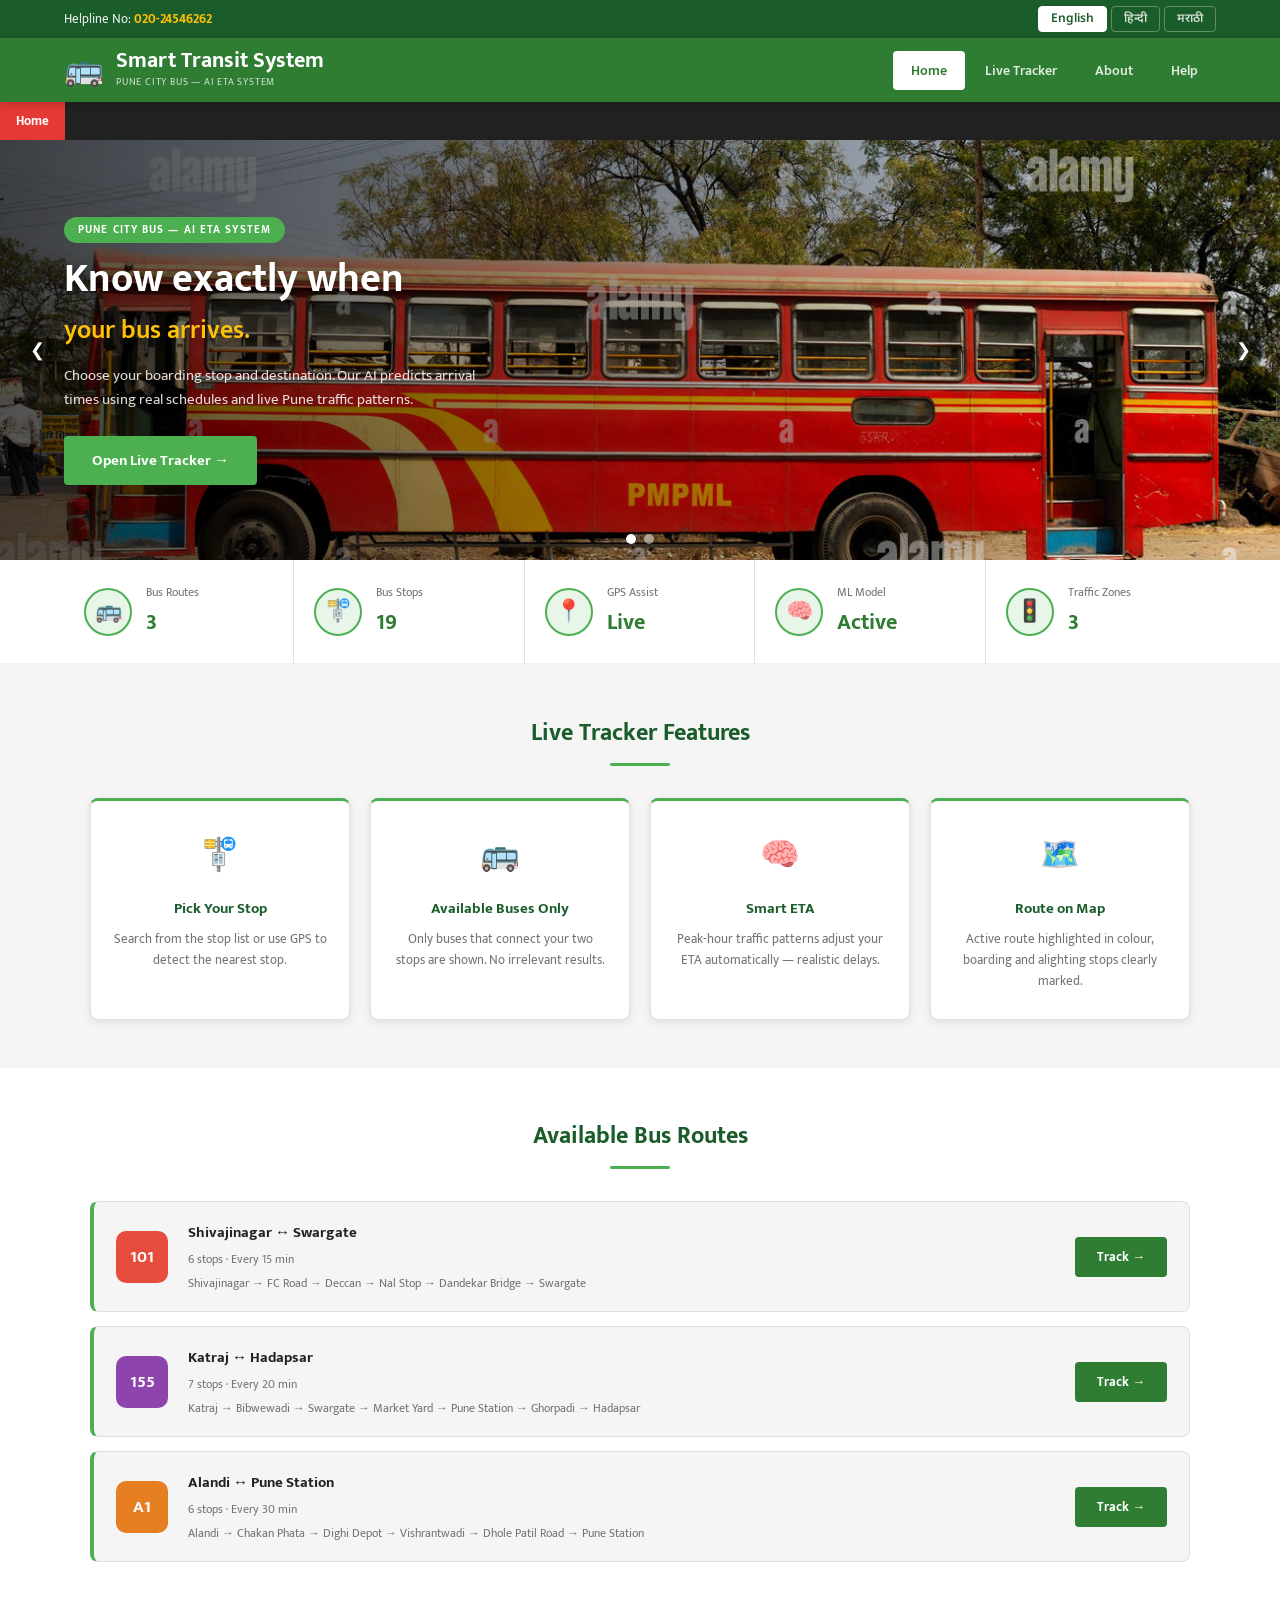
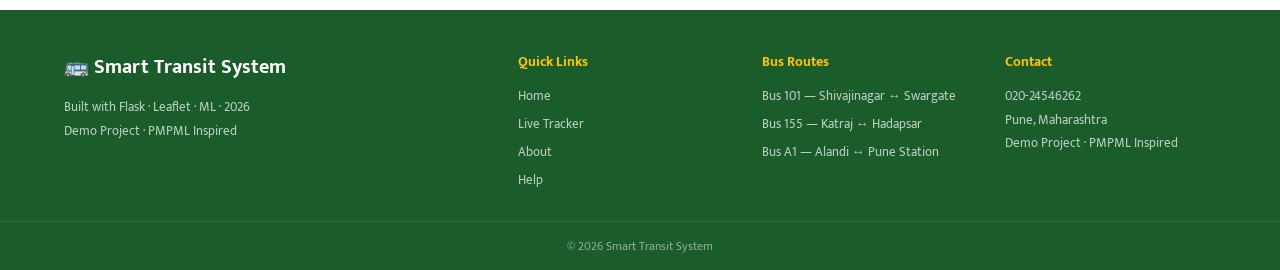
<file: index.html>
<!DOCTYPE html>
<html lang="en">
<head>
  <meta charset="UTF-8"/>
  <meta name="viewport" content="width=device-width, initial-scale=1.0"/>
  <title>Smart Transit System – Pune</title>
  <link rel="stylesheet" href="style.css"/>
  <link href="https://fonts.googleapis.com/css2?family=Noto+Sans+Devanagari:wght@300;400;500;600;700&family=Mukta:wght@400;500;600;700&display=swap" rel="stylesheet"/>
</head>
<body>
<div class="top-bar">
  <div class="top-bar-inner">
    <span class="helpline"><span data-i18n="helpline">Helpline No:</span> <strong>020-24546262</strong></span>
    <div class="lang-switcher">
      <button class="lang-btn active" data-lang="en" onclick="setLang('en')">English</button>
      <button class="lang-btn" data-lang="hi" onclick="setLang('hi')">हिन्दी</button>
      <button class="lang-btn" data-lang="mr" onclick="setLang('mr')">मराठी</button>
    </div>
  </div>
</div>

<header class="site-header">
  <div class="header-inner">
    <div class="brand">
      <div class="brand-logo">🚌</div>
      <div class="brand-text">
        <div class="brand-name" data-i18n="system_name">Smart Transit System</div>
        <div class="brand-sub" data-i18n="system_sub">PUNE CITY BUS — AI ETA SYSTEM</div>
      </div>
    </div>
    <nav class="main-nav">
      <a href="index.html" class="active" data-i18n="nav_home">Home</a>
      <a href="dashboard.html" data-i18n="nav_tracker">Live Tracker</a>
      <a href="about.html" data-i18n="nav_about">About</a>
      <a href="help.html" data-i18n="nav_help">Help</a>
    </nav>
  </div>
</header>

<div class="ticker-bar">
  <div class="ticker-label" data-i18n="nav_home">बातम्या</div>
  <div class="ticker-wrap">
    <div class="ticker-content">
      <span class="tick-item" data-i18n="system_name">Smart Transit System</span>
      <span class="new-badge">नवीन</span>
      <span class="tick-item">Bus 101: Shivajinagar ↔ Swargate — दर 15 मिनिटांनी</span>
      <span class="new-badge">नवीन</span>
      <span class="tick-item">Bus 155: Katraj ↔ Hadapsar — दर 20 मिनिटांनी</span>
      <span class="new-badge">नवीन</span>
      <span class="tick-item">Bus A1: Alandi ↔ Pune Station — दर 30 मिनिटांनी</span>
      <span class="new-badge">नवीन</span>
      <span class="tick-item">GPS-based stop detection · Use 📍 in Live Tracker</span>
    </div>
  </div>
</div>

<section class="hero-slider">
  <div class="slide active" id="slide-0">
    <img src="image1.jpg" alt="Pune Bus" class="slide-img" onerror="this.style.background='#1a5c2a';this.alt='';"/>
    <div class="slide-overlay">
      <div class="slide-caption">
        <div class="slide-badge" data-i18n="hero_badge">PUNE CITY BUS — AI ETA SYSTEM</div>
        <h1 data-i18n="hero_h1_line1">Know exactly when</h1>
        <h2 data-i18n="hero_h1_line2">your bus arrives.</h2>
        <p data-i18n="hero_p">AI-powered ETA using real schedules and live Pune traffic patterns.</p>
        <a href="dashboard.html" class="slide-cta" data-i18n="hero_btn_open">Open Live Tracker →</a>
      </div>
    </div>
  </div>
  <div class="slide" id="slide-1">
    <img src="image2.jfif" alt="Pune Bus Route" class="slide-img" onerror="this.style.background='#0d3d1f';this.alt='';"/>
    <div class="slide-overlay">
      <div class="slide-caption">
        <div class="slide-badge" data-i18n="system_sub">स्मार्ट ट्रान्झिट सिस्टम</div>
        <h1 data-i18n="system_name">Smart Transit System</h1>
        <h2 data-i18n="hero_h1_line2">your bus arrives.</h2>
        <p data-i18n="hero_p">AI-powered ETA using real schedules and live Pune traffic patterns.</p>
        <a href="dashboard.html" class="slide-cta" data-i18n="hero_btn_open">Open Live Tracker →</a>
      </div>
    </div>
  </div>
  <button class="slide-arrow prev" onclick="changeSlide(-1)">&#10094;</button>
  <button class="slide-arrow next" onclick="changeSlide(1)">&#10095;</button>
  <div class="slide-dots">
    <span class="dot active" onclick="goSlide(0)"></span>
    <span class="dot" onclick="goSlide(1)"></span>
  </div>
</section>

<section class="stats-section">
  <div class="stats-row">
    <div class="stat-card">
      <div class="stat-icon-box"><span>🚌</span></div>
      <div><div class="stat-label" data-i18n="stat_routes">Bus Routes</div><div class="stat-num">3</div></div>
    </div>
    <div class="stat-card">
      <div class="stat-icon-box"><span>🚏</span></div>
      <div><div class="stat-label" data-i18n="stat_stops">Bus Stops</div><div class="stat-num">19</div></div>
    </div>
    <div class="stat-card">
      <div class="stat-icon-box"><span>📍</span></div>
      <div><div class="stat-label" data-i18n="stat_gps">GPS Assist</div><div class="stat-num">Live</div></div>
    </div>
    <div class="stat-card">
      <div class="stat-icon-box"><span>🧠</span></div>
      <div><div class="stat-label">ML Model</div><div class="stat-num">Active</div></div>
    </div>
    <div class="stat-card">
      <div class="stat-icon-box"><span>🚦</span></div>
      <div><div class="stat-label">Traffic Zones</div><div class="stat-num">3</div></div>
    </div>
  </div>
</section>

<section class="features-section">
  <div class="section-heading">
    <h2 data-i18n="tracker_features">Live Tracker Features</h2>
    <div class="heading-bar"></div>
  </div>
  <div class="features-grid">
    <div class="feat-card"><div class="feat-icon">🚏</div><h3 data-i18n="feat1_title">Pick Your Stop</h3><p data-i18n="feat1_p">Search from the stop list or use GPS to detect the nearest stop.</p></div>
    <div class="feat-card"><div class="feat-icon">🚌</div><h3 data-i18n="feat2_title">Available Buses Only</h3><p data-i18n="feat2_p">Only buses that connect your two stops are shown.</p></div>
    <div class="feat-card"><div class="feat-icon">🧠</div><h3 data-i18n="feat3_title">Smart ETA</h3><p data-i18n="feat3_p">Peak-hour traffic patterns adjust your ETA automatically.</p></div>
    <div class="feat-card"><div class="feat-icon">🗺️</div><h3 data-i18n="feat4_title">Route on Map</h3><p data-i18n="feat4_p">Active route highlighted with boarding and alighting stops marked.</p></div>
  </div>
</section>

<section class="routes-section">
  <div class="section-heading">
    <h2 data-i18n="available_routes">Available Bus Routes</h2>
    <div class="heading-bar"></div>
  </div>
  <div class="routes-grid">
    <div class="route-card">
      <div class="route-badge" style="background:#e74c3c">101</div>
      <div class="route-body">
        <div class="route-name">Shivajinagar ↔ Swargate</div>
        <div class="route-meta">6 <span data-i18n="route_stops">stops</span> · <span data-i18n="route_every">Every</span> 15 <span data-i18n="route_min">min</span></div>
        <div class="route-stops">Shivajinagar → FC Road → Deccan → Nal Stop → Dandekar Bridge → Swargate</div>
      </div>
      <a href="dashboard.html" class="route-track-btn" data-i18n="route_track">Track →</a>
    </div>
    <div class="route-card">
      <div class="route-badge" style="background:#8e44ad">155</div>
      <div class="route-body">
        <div class="route-name">Katraj ↔ Hadapsar</div>
        <div class="route-meta">7 <span data-i18n="route_stops">stops</span> · <span data-i18n="route_every">Every</span> 20 <span data-i18n="route_min">min</span></div>
        <div class="route-stops">Katraj → Bibwewadi → Swargate → Market Yard → Pune Station → Ghorpadi → Hadapsar</div>
      </div>
      <a href="dashboard.html" class="route-track-btn" data-i18n="route_track">Track →</a>
    </div>
    <div class="route-card">
      <div class="route-badge" style="background:#e67e22">A1</div>
      <div class="route-body">
        <div class="route-name">Alandi ↔ Pune Station</div>
        <div class="route-meta">6 <span data-i18n="route_stops">stops</span> · <span data-i18n="route_every">Every</span> 30 <span data-i18n="route_min">min</span></div>
        <div class="route-stops">Alandi → Chakan Phata → Dighi Depot → Vishrantwadi → Dhole Patil Road → Pune Station</div>
      </div>
      <a href="dashboard.html" class="route-track-btn" data-i18n="route_track">Track →</a>
    </div>
  </div>
</section>

<footer class="site-footer">
  <div class="footer-inner">
    <div class="footer-col">
      <div class="footer-brand">🚌 <span data-i18n="system_name">Smart Transit System</span></div>
      <p data-i18n="footer_built">Built with Flask · Leaflet · ML · 2026</p>
      <p data-i18n="footer_demo">Demo Project · PMPML Inspired</p>
    </div>
    <div class="footer-col">
      <h4 data-i18n="quick_links">Quick Links</h4>
      <a href="index.html" data-i18n="nav_home">Home</a>
      <a href="dashboard.html" data-i18n="nav_tracker">Live Tracker</a>
      <a href="about.html" data-i18n="nav_about">About</a>
      <a href="help.html" data-i18n="nav_help">Help</a>
    </div>
    <div class="footer-col">
      <h4 data-i18n="bus_routes_lbl">Bus Routes</h4>
      <a href="dashboard.html">Bus 101 — Shivajinagar ↔ Swargate</a>
      <a href="dashboard.html">Bus 155 — Katraj ↔ Hadapsar</a>
      <a href="dashboard.html">Bus A1 — Alandi ↔ Pune Station</a>
    </div>
    <div class="footer-col">
      <h4 data-i18n="contact_lbl">Contact</h4>
      <p>020-24546262</p>
      <p>Pune, Maharashtra</p>
      <p data-i18n="footer_demo">Demo Project · PMPML Inspired</p>
    </div>
  </div>
  <div class="footer-bottom">© 2026 <span data-i18n="system_name">Smart Transit System</span></div>
</footer>

<script src="i18n.js"></script>
<script>
let cur = 0;
const slides = document.querySelectorAll('.slide');
const dots   = document.querySelectorAll('.dot');
function goSlide(n) {
  slides[cur].classList.remove('active'); dots[cur].classList.remove('active');
  cur = (n+slides.length)%slides.length;
  slides[cur].classList.add('active'); dots[cur].classList.add('active');
}
function changeSlide(d) { goSlide(cur+d); }
setInterval(() => changeSlide(1), 5000);
</script>
</body>
</html>
</file>
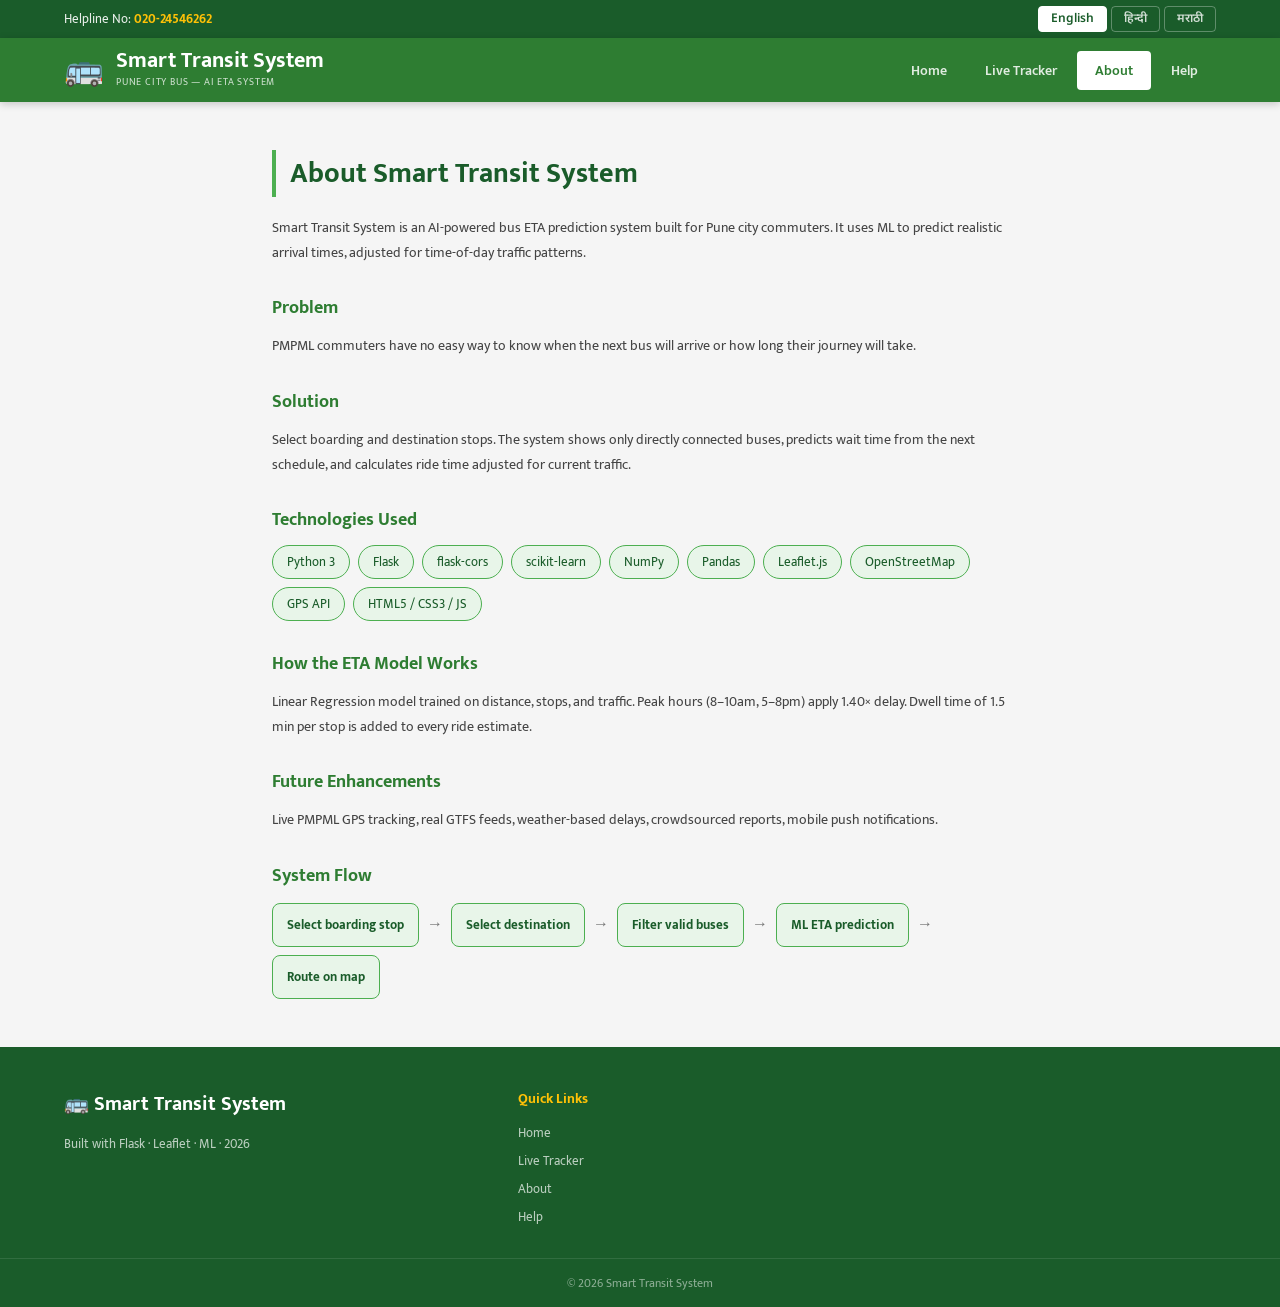
<file: about.html>
<!DOCTYPE html>
<html lang="en">
<head>
  <meta charset="UTF-8"/>
  <meta name="viewport" content="width=device-width, initial-scale=1.0"/>
  <title>About – Smart Transit System</title>
  <link rel="stylesheet" href="style.css"/>
  <link href="https://fonts.googleapis.com/css2?family=Noto+Sans+Devanagari:wght@300;400;500;600;700&family=Mukta:wght@400;500;600;700&display=swap" rel="stylesheet"/>
</head>
<body>
<div class="top-bar">
  <div class="top-bar-inner">
    <span class="helpline"><span data-i18n="helpline">Helpline No:</span> <strong>020-24546262</strong></span>
    <div class="lang-switcher">
      <button class="lang-btn active" data-lang="en" onclick="setLang('en')">English</button>
      <button class="lang-btn" data-lang="hi" onclick="setLang('hi')">हिन्दी</button>
      <button class="lang-btn" data-lang="mr" onclick="setLang('mr')">मराठी</button>
    </div>
  </div>
</div>
<header class="site-header">
  <div class="header-inner">
    <div class="brand">
      <div class="brand-logo">🚌</div>
      <div class="brand-text">
        <div class="brand-name" data-i18n="system_name">Smart Transit System</div>
        <div class="brand-sub" data-i18n="system_sub">PUNE CITY BUS — AI ETA SYSTEM</div>
      </div>
    </div>
    <nav class="main-nav">
      <a href="index.html" data-i18n="nav_home">Home</a>
      <a href="dashboard.html" data-i18n="nav_tracker">Live Tracker</a>
      <a href="about.html" class="active" data-i18n="nav_about">About</a>
      <a href="help.html" data-i18n="nav_help">Help</a>
    </nav>
  </div>
</header>
<div class="page-wrap">
  <h1 data-i18n="about_title">About Smart Transit System</h1>
  <p data-i18n="about_p1">Smart Transit System is an AI-powered bus ETA prediction system.</p>
  <h2 data-i18n="about_problem">Problem</h2>
  <p data-i18n="about_prob_p">PMPML commuters have no easy way to know when the next bus will arrive.</p>
  <h2 data-i18n="about_solution">Solution</h2>
  <p data-i18n="about_sol_p">Select boarding and destination stops. Only directly connected buses shown.</p>
  <h2 data-i18n="about_tech">Technologies Used</h2>
  <div class="chips">
    <span class="chip">Python 3</span><span class="chip">Flask</span><span class="chip">flask-cors</span>
    <span class="chip">scikit-learn</span><span class="chip">NumPy</span><span class="chip">Pandas</span>
    <span class="chip">Leaflet.js</span><span class="chip">OpenStreetMap</span>
    <span class="chip">GPS API</span><span class="chip">HTML5 / CSS3 / JS</span>
  </div>
  <h2 data-i18n="about_how">How the ETA Model Works</h2>
  <p data-i18n="about_how_p">Linear Regression on distance, stops, and traffic. Peak hours 1.40× delay.</p>
  <h2 data-i18n="about_future">Future Enhancements</h2>
  <p data-i18n="about_future_p">Live PMPML GPS tracking, real GTFS feeds, weather delays, push notifications.</p>
  <h2 data-i18n="sys_flow">System Flow</h2>
  <div class="flow">
    <div class="flow-step" data-i18n="about_flow1">Select boarding stop</div>
    <div class="flow-arrow">→</div>
    <div class="flow-step" data-i18n="about_flow2">Select destination</div>
    <div class="flow-arrow">→</div>
    <div class="flow-step" data-i18n="about_flow3">Filter valid buses</div>
    <div class="flow-arrow">→</div>
    <div class="flow-step" data-i18n="about_flow4">ML ETA prediction</div>
    <div class="flow-arrow">→</div>
    <div class="flow-step" data-i18n="about_flow5">Route on map</div>
  </div>
</div>
<footer class="site-footer">
  <div class="footer-inner">
    <div class="footer-col"><div class="footer-brand">🚌 <span data-i18n="system_name">Smart Transit System</span></div><p data-i18n="footer_built">Built with Flask · Leaflet · ML · 2026</p></div>
    <div class="footer-col"><h4 data-i18n="quick_links">Quick Links</h4><a href="index.html" data-i18n="nav_home">Home</a><a href="dashboard.html" data-i18n="nav_tracker">Live Tracker</a><a href="about.html" data-i18n="nav_about">About</a><a href="help.html" data-i18n="nav_help">Help</a></div>
  </div>
  <div class="footer-bottom">© 2026 <span data-i18n="system_name">Smart Transit System</span></div>
</footer>
<script src="i18n.js"></script>
</body>
</html>
</file>
<file: style.css>
/* =============================================
   PUNERIDE — STYLE.CSS
   Landing: PMPML-inspired (green, white, cards)
   Dashboard: Dark professional (unchanged)
   Font: Mukta + Noto Sans Devanagari
============================================= */

@import url('https://fonts.googleapis.com/css2?family=Noto+Sans+Devanagari:wght@300;400;500;600;700&family=Mukta:wght@400;500;600;700&display=swap');

/* =============================================
   CSS VARIABLES — TWO THEMES
============================================= */
:root {
  /* PMPML Green theme (landing, about, help) */
  --green-dark:   #1a5c2a;
  --green-mid:    #2e7d32;
  --green-light:  #4caf50;
  --green-pale:   #e8f5e9;
  --accent:       #e53935;
  --accent-yellow:#ffc107;
  --white:        #ffffff;
  --off-white:    #f5f5f5;
  --light-gray:   #eeeeee;
  --mid-gray:     #757575;
  --dark:         #212121;
  --border-light: #e0e0e0;

  /* Dashboard dark theme */
  --brand:       #ff6f3c;
  --brand-dk:    #e55a28;
  --brand-glow:  rgba(255,111,60,0.25);
  --d-green:     #22c55e;
  --d-amber:     #f59e0b;
  --d-red:       #ef4444;
  --bg:          #0a0a0f;
  --bg2:         #111118;
  --bg3:         #18181f;
  --surface:     #1c1c26;
  --surface2:    #22222e;
  --d-border:    rgba(255,255,255,0.08);
  --d-border-hi: rgba(255,255,255,0.14);
  --text-1:      #f0f0f8;
  --text-2:      #9494b0;
  --text-3:      #5a5a70;

  --radius:    8px;
  --radius-lg: 14px;
  --shadow-sm: 0 2px 8px rgba(0,0,0,0.1);
  --shadow:    0 4px 16px rgba(0,0,0,0.12);
}

* { box-sizing: border-box; margin: 0; padding: 0; }

body {
  font-family: 'Mukta', 'Noto Sans Devanagari', sans-serif;
  background: var(--off-white);
  color: var(--dark);
  min-height: 100vh;
  display: flex;
  flex-direction: column;
}

.dashboard-body {
  background: var(--bg);
  color: var(--text-1);
  overflow: hidden;
  height: 100vh;
}

a { text-decoration: none; color: inherit; }

/* =============================================
   TOP BAR
============================================= */
.top-bar {
  background: var(--green-dark);
  color: var(--white);
  padding: 6px 0;
  font-size: 13px;
}
.top-bar-inner {
  max-width: 1200px;
  margin: 0 auto;
  padding: 0 24px;
  display: flex;
  align-items: center;
  justify-content: space-between;
}
.helpline { color: rgba(255,255,255,0.9); }
.helpline strong { color: var(--accent-yellow); }

/* Language switcher — landing pages */
.lang-switcher {
  display: flex;
  gap: 4px;
}
.lang-btn {
  padding: 4px 12px;
  border-radius: 4px;
  border: 1px solid rgba(255,255,255,0.3);
  background: transparent;
  color: rgba(255,255,255,0.8);
  font-size: 12px;
  font-weight: 600;
  cursor: pointer;
  font-family: 'Noto Sans Devanagari', 'Mukta', sans-serif;
  transition: all 0.15s;
}
.lang-btn:hover { background: rgba(255,255,255,0.15); color: #fff; }
.lang-btn.active { background: var(--white); color: var(--green-dark); border-color: var(--white); }

/* =============================================
   SITE HEADER
============================================= */
.site-header {
  background: var(--green-mid);
  box-shadow: 0 2px 8px rgba(0,0,0,0.2);
  position: sticky;
  top: 0;
  z-index: 200;
}
.header-inner {
  max-width: 1200px;
  margin: 0 auto;
  padding: 0 24px;
  display: flex;
  align-items: center;
  justify-content: space-between;
  height: 64px;
}

.brand { display: flex; align-items: center; gap: 12px; }
.brand-logo { font-size: 32px; }
.brand-name {
  font-size: 22px;
  font-weight: 700;
  color: var(--white);
  line-height: 1;
}
.brand-sub {
  font-size: 10px;
  color: rgba(255,255,255,0.75);
  letter-spacing: 0.08em;
  margin-top: 2px;
}

.main-nav { display: flex; gap: 2px; }
.main-nav a {
  padding: 8px 18px;
  border-radius: 4px;
  font-size: 14px;
  font-weight: 600;
  color: rgba(255,255,255,0.85);
  transition: all 0.15s;
}
.main-nav a:hover { background: rgba(255,255,255,0.15); color: #fff; }
.main-nav a.active { background: var(--white); color: var(--green-mid); }

/* =============================================
   NEWS TICKER
============================================= */
.ticker-bar {
  background: var(--dark);
  color: var(--white);
  display: flex;
  align-items: center;
  height: 38px;
  overflow: hidden;
}
.ticker-label {
  background: var(--accent);
  color: #fff;
  padding: 0 16px;
  font-size: 13px;
  font-weight: 700;
  height: 100%;
  display: flex;
  align-items: center;
  flex-shrink: 0;
  white-space: nowrap;
}
.ticker-wrap {
  flex: 1;
  overflow: hidden;
  position: relative;
}
.ticker-content {
  display: inline-flex;
  align-items: center;
  gap: 24px;
  white-space: nowrap;
  animation: ticker 35s linear infinite;
  padding-left: 100%;
}
.tick-item { font-size: 13px; color: rgba(255,255,255,0.9); }
.new-badge {
  background: var(--accent-yellow);
  color: var(--dark);
  font-size: 10px;
  font-weight: 700;
  padding: 2px 8px;
  border-radius: 99px;
  flex-shrink: 0;
}
@keyframes ticker {
  0%   { transform: translateX(0); }
  100% { transform: translateX(-50%); }
}

/* =============================================
   HERO SLIDER
============================================= */
.hero-slider {
  position: relative;
  height: 420px;
  overflow: hidden;
  background: var(--green-dark);
}

.slide {
  position: absolute;
  inset: 0;
  opacity: 0;
  transition: opacity 0.7s ease;
}
.slide.active { opacity: 1; }

.slide-img {
  width: 100%;
  height: 100%;
  object-fit: cover;
  object-position: center;
  display: block;
}

.slide-overlay {
  position: absolute;
  inset: 0;
  background: linear-gradient(90deg, rgba(0,0,0,0.68) 0%, rgba(0,0,0,0.3) 60%, transparent 100%);
  display: flex;
  align-items: center;
}

.slide-caption {
  max-width: 560px;
  padding: 0 64px;
  color: #fff;
}
.slide-badge {
  display: inline-block;
  background: var(--green-light);
  color: #fff;
  font-size: 11px;
  font-weight: 700;
  letter-spacing: 0.1em;
  padding: 4px 14px;
  border-radius: 99px;
  margin-bottom: 14px;
}
.slide-caption h1 {
  font-size: 40px;
  font-weight: 700;
  line-height: 1.1;
  margin-bottom: 8px;
  text-shadow: 0 2px 8px rgba(0,0,0,0.4);
}
.slide-caption h2 {
  font-size: 26px;
  font-weight: 600;
  color: var(--accent-yellow);
  margin-bottom: 12px;
}
.slide-caption p {
  font-size: 15px;
  color: rgba(255,255,255,0.85);
  line-height: 1.6;
  margin-bottom: 24px;
  max-width: 440px;
}
.slide-cta {
  display: inline-block;
  background: var(--green-light);
  color: #fff;
  padding: 12px 28px;
  border-radius: 4px;
  font-size: 15px;
  font-weight: 700;
  transition: background 0.2s;
  box-shadow: 0 4px 12px rgba(0,0,0,0.2);
}
.slide-cta:hover { background: var(--green-dark); }

/* Slider controls */
.slide-arrow {
  position: absolute;
  top: 50%;
  transform: translateY(-50%);
  background: rgba(0,0,0,0.35);
  color: #fff;
  border: none;
  width: 42px; height: 42px;
  border-radius: 50%;
  font-size: 18px;
  cursor: pointer;
  z-index: 10;
  transition: background 0.2s;
  display: flex; align-items: center; justify-content: center;
}
.slide-arrow:hover { background: rgba(0,0,0,0.6); }
.slide-arrow.prev { left: 16px; }
.slide-arrow.next { right: 16px; }

.slide-dots {
  position: absolute;
  bottom: 16px;
  left: 50%;
  transform: translateX(-50%);
  display: flex;
  gap: 8px;
  z-index: 10;
}
.dot {
  width: 10px; height: 10px;
  border-radius: 50%;
  background: rgba(255,255,255,0.5);
  cursor: pointer;
  transition: background 0.2s;
}
.dot.active { background: var(--white); }

/* =============================================
   STATS SECTION
============================================= */
.stats-section {
  background: var(--white);
  box-shadow: var(--shadow-sm);
  border-bottom: 2px solid var(--green-pale);
}
.stats-row {
  max-width: 1200px;
  margin: 0 auto;
  padding: 0 24px;
  display: grid;
  grid-template-columns: repeat(5, 1fr);
  gap: 0;
}
.stat-card {
  display: flex;
  align-items: center;
  gap: 14px;
  padding: 22px 20px;
  border-right: 1px solid var(--border-light);
  transition: background 0.15s;
}
.stat-card:last-child { border-right: none; }
.stat-card:hover { background: var(--green-pale); }
.stat-icon-box {
  width: 48px; height: 48px;
  background: var(--green-pale);
  border-radius: 50%;
  display: flex; align-items: center; justify-content: center;
  font-size: 22px;
  flex-shrink: 0;
  border: 2px solid var(--green-light);
}
.stat-label { font-size: 12px; color: var(--mid-gray); margin-bottom: 2px; }
.stat-num { font-size: 22px; font-weight: 700; color: var(--green-mid); }

/* =============================================
   FEATURES SECTION
============================================= */
.features-section {
  background: var(--off-white);
  padding: 48px 24px;
}
.section-heading {
  text-align: center;
  margin-bottom: 32px;
}
.section-heading h2 {
  font-size: 24px;
  font-weight: 700;
  color: var(--green-dark);
  margin-bottom: 10px;
}
.heading-bar {
  width: 60px;
  height: 3px;
  background: var(--green-light);
  margin: 0 auto;
  border-radius: 99px;
}

.features-grid {
  max-width: 1100px;
  margin: 0 auto;
  display: grid;
  grid-template-columns: repeat(4, 1fr);
  gap: 20px;
}
.feat-card {
  background: var(--white);
  border: 1px solid var(--border-light);
  border-radius: var(--radius);
  padding: 28px 22px;
  text-align: center;
  box-shadow: var(--shadow-sm);
  transition: all 0.2s;
  border-top: 3px solid var(--green-light);
}
.feat-card:hover { transform: translateY(-4px); box-shadow: var(--shadow); }
.feat-icon { font-size: 32px; margin-bottom: 14px; }
.feat-card h3 { font-size: 15px; font-weight: 700; color: var(--green-dark); margin-bottom: 8px; }
.feat-card p { font-size: 13px; color: var(--mid-gray); line-height: 1.6; }

/* =============================================
   ROUTES SECTION
============================================= */
.routes-section {
  background: var(--white);
  padding: 48px 24px;
}
.routes-grid {
  max-width: 1100px;
  margin: 0 auto;
  display: flex;
  flex-direction: column;
  gap: 14px;
}
.route-card {
  display: flex;
  align-items: center;
  gap: 20px;
  background: var(--off-white);
  border: 1px solid var(--border-light);
  border-radius: var(--radius);
  padding: 18px 22px;
  transition: all 0.15s;
  border-left: 4px solid var(--green-light);
}
.route-card:hover { background: var(--green-pale); box-shadow: var(--shadow-sm); }
.route-badge {
  width: 52px; height: 52px;
  border-radius: 10px;
  color: #fff;
  font-size: 17px;
  font-weight: 700;
  display: flex; align-items: center; justify-content: center;
  flex-shrink: 0;
}
.route-body { flex: 1; }
.route-name { font-size: 15px; font-weight: 700; color: var(--dark); margin-bottom: 4px; }
.route-meta { font-size: 12px; color: var(--mid-gray); margin-bottom: 4px; }
.route-stops { font-size: 12px; color: var(--mid-gray); }
.route-track-btn {
  display: inline-block;
  background: var(--green-mid);
  color: #fff;
  padding: 9px 22px;
  border-radius: 4px;
  font-size: 13px;
  font-weight: 700;
  white-space: nowrap;
  transition: background 0.15s;
  flex-shrink: 0;
}
.route-track-btn:hover { background: var(--green-dark); }

/* =============================================
   FOOTER
============================================= */
.site-footer {
  background: var(--green-dark);
  color: rgba(255,255,255,0.85);
  margin-top: auto;
}
.footer-inner {
  max-width: 1200px;
  margin: 0 auto;
  padding: 40px 24px 24px;
  display: grid;
  grid-template-columns: 2fr 1fr 1fr 1fr;
  gap: 32px;
}
.footer-brand {
  font-size: 20px;
  font-weight: 700;
  color: #fff;
  margin-bottom: 12px;
}
.footer-col p { font-size: 13px; line-height: 1.8; color: rgba(255,255,255,0.7); }
.footer-col h4 { font-size: 14px; font-weight: 700; color: var(--accent-yellow); margin-bottom: 12px; }
.footer-col a {
  display: block;
  font-size: 13px;
  color: rgba(255,255,255,0.7);
  margin-bottom: 6px;
  transition: color 0.15s;
}
.footer-col a:hover { color: #fff; }
.footer-bottom {
  border-top: 1px solid rgba(255,255,255,0.1);
  text-align: center;
  padding: 14px 24px;
  font-size: 12px;
  color: rgba(255,255,255,0.5);
}

/* =============================================
   ABOUT / HELP PAGES (light theme)
============================================= */
.page-wrap {
  max-width: 800px;
  margin: 0 auto;
  padding: 48px 32px;
  flex: 1;
}
.page-wrap h1 {
  font-size: 28px; font-weight: 700;
  color: var(--green-dark); margin-bottom: 18px;
  border-left: 4px solid var(--green-light);
  padding-left: 14px;
}
.page-wrap h2 {
  font-size: 18px; font-weight: 700;
  color: var(--green-mid); margin: 28px 0 10px;
}
.page-wrap p { font-size: 14px; color: #444; line-height: 1.8; margin-bottom: 10px; }
.page-wrap code {
  background: var(--light-gray);
  border: 1px solid var(--border-light);
  padding: 2px 7px; border-radius: 4px;
  font-size: 13px; color: var(--accent);
}

.chips { display: flex; flex-wrap: wrap; gap: 8px; margin-bottom: 12px; }
.chip {
  background: var(--green-pale);
  border: 1px solid var(--green-light);
  border-radius: 99px;
  padding: 5px 14px;
  font-size: 13px; color: var(--green-dark);
}

.flow { display: flex; flex-wrap: wrap; align-items: center; gap: 8px; margin-top: 12px; }
.flow-step {
  background: var(--green-pale);
  border: 1px solid var(--green-light);
  color: var(--green-dark);
  padding: 10px 14px; border-radius: 8px;
  font-size: 13px; font-weight: 700;
}
.flow-arrow { font-size: 16px; color: var(--mid-gray); }

/* FAQ */
.faq {
  border: 1px solid var(--border-light);
  border-radius: var(--radius);
  margin-bottom: 10px;
  overflow: hidden;
  background: var(--white);
}
.faq-q {
  padding: 15px 18px; font-size: 14px; font-weight: 700;
  cursor: pointer; display: flex; justify-content: space-between; align-items: center;
  color: var(--green-dark); transition: background 0.15s;
}
.faq-q:hover { background: var(--green-pale); }
.arrow { font-size: 18px; color: var(--mid-gray); }
.faq-a {
  padding: 12px 18px 15px;
  font-size: 13px; color: #555; line-height: 1.75;
  border-top: 1px solid var(--border-light);
}

/* About/Help nav (reuse site-header style) */
.page-body .site-header { background: var(--green-mid); }

/* =============================================
   DASHBOARD — PMPML-STYLE (green + white)
============================================= */
.dashboard-body {
  background: #f5f5f5 !important;
  color: var(--dark) !important;
  overflow: hidden;
  height: 100vh;
  display: flex;
  flex-direction: column;
}

/* Dashboard header inherits site-header green */
.dash-header { position: sticky; top: 0; z-index: 300; }

.dash-layout {
  display: grid;
  grid-template-columns: 360px 1fr;
  flex: 1;
  overflow: hidden;
  height: calc(100vh - 100px); /* top-bar 32px + header 64px + 4px */
}

/* LEFT PANEL */
.dash-left {
  background: var(--white);
  border-right: 2px solid var(--green-pale);
  overflow-y: auto;
  display: flex;
  flex-direction: column;
  scrollbar-width: thin;
  scrollbar-color: var(--green-light) transparent;
}
.dash-left::-webkit-scrollbar { width: 4px; }
.dash-left::-webkit-scrollbar-thumb { background: var(--green-light); border-radius: 2px; }

/* Green strip at top of panel */
.panel-top-strip {
  background: var(--green-mid);
  color: #fff;
  padding: 10px 18px;
  font-size: 13px;
  font-weight: 700;
  display: flex;
  align-items: center;
  gap: 8px;
  flex-shrink: 0;
}
.panel-top-icon { font-size: 16px; }

.panel-section {
  padding: 16px 16px;
  border-bottom: 1px solid var(--border-light);
}
.panel-section.hidden { display: none; }

.step-header {
  display: flex;
  align-items: center;
  gap: 10px;
  margin-bottom: 14px;
  font-size: 14px;
  font-weight: 700;
  color: var(--green-dark);
}
.step-badge {
  width: 24px; height: 24px;
  background: var(--green-mid);
  color: #fff;
  border-radius: 50%;
  display: flex; align-items: center; justify-content: center;
  font-size: 11px; font-weight: 800; flex-shrink: 0;
}

.search-wrap { display: flex; gap: 8px; margin-bottom: 10px; }
.search-input-wrap { position: relative; flex: 1; }
.search-icon {
  position: absolute; left: 10px; top: 50%;
  transform: translateY(-50%); font-size: 14px; pointer-events: none;
}
.search-input-wrap input {
  width: 100%;
  padding: 9px 12px 9px 34px;
  background: var(--off-white);
  border: 1px solid var(--border-light);
  border-radius: var(--radius);
  font-size: 13px; color: var(--dark);
  font-family: 'Noto Sans Devanagari', 'Mukta', sans-serif;
  outline: none;
  transition: border-color 0.2s, box-shadow 0.2s;
}
.search-input-wrap input::placeholder { color: #aaa; }
.search-input-wrap input:focus {
  border-color: var(--green-mid);
  box-shadow: 0 0 0 3px rgba(46,125,50,0.12);
  background: #fff;
}

.gps-btn {
  padding: 9px 12px;
  background: var(--green-pale);
  border: 1px solid var(--green-light);
  border-radius: var(--radius);
  color: var(--green-dark);
  font-size: 12px; font-weight: 700;
  cursor: pointer; white-space: nowrap;
  transition: all 0.2s;
  font-family: 'Noto Sans Devanagari', 'Mukta', sans-serif;
}
.gps-btn:hover { background: var(--green-light); color: #fff; }
.gps-btn:disabled { opacity: 0.5; cursor: not-allowed; }

/* Stop list */
.stop-list { max-height: 280px; overflow-y: auto; }
.stop-item {
  display: flex; align-items: center; gap: 10px;
  padding: 9px 10px; border-radius: var(--radius);
  cursor: pointer; transition: all 0.15s;
  border: 1px solid transparent;
}
.stop-item:hover {
  background: var(--green-pale);
  border-color: var(--green-light);
}
.stop-icon { font-size: 16px; flex-shrink: 0; }
.stop-name { font-size: 13px; font-weight: 600; color: var(--dark); }
.stop-routes { font-size: 11px; color: var(--mid-gray); margin-top: 2px; }
.no-stops { padding: 18px 12px; font-size: 13px; color: var(--mid-gray); text-align: center; }

/* Selected stop pills */
.selected-stop-pill {
  display: flex; align-items: center; gap: 10px;
  border-radius: var(--radius); padding: 10px 12px;
  border: 1px solid var(--border-light);
  background: var(--off-white);
}
.selected-stop-pill.red   { border-left: 3px solid var(--accent); }
.selected-stop-pill.green { border-left: 3px solid var(--green-light); }
.pill-dot { width: 10px; height: 10px; border-radius: 50%; flex-shrink: 0; }
.selected-stop-pill.red   .pill-dot { background: var(--accent); }
.selected-stop-pill.green .pill-dot { background: var(--green-light); }
.pill-label { font-size: 11px; color: var(--mid-gray); }
.pill-name  { font-size: 13px; font-weight: 700; color: var(--dark); }
.pill-text  { flex: 1; }
.pill-change {
  font-size: 12px; color: var(--green-mid);
  background: none; border: none; cursor: pointer; font-weight: 700;
}
.pill-change:hover { text-decoration: underline; }

.journey-pills { margin-bottom: 12px; }
.pills-connector {
  width: 2px; height: 10px;
  background: var(--border-light);
  margin: 3px 0 3px 20px;
}

/* Bus Cards */
.bus-card {
  background: var(--white);
  border: 1px solid var(--border-light);
  border-radius: var(--radius);
  margin-bottom: 10px;
  overflow: hidden;
  transition: all 0.2s;
  position: relative;
  border-top: 3px solid transparent;
}
.bus-card:hover { border-color: var(--green-light); box-shadow: var(--shadow-sm); }
.bus-card.best  { border-top-color: var(--green-mid); }
.bus-card.selected-card {
  border-color: var(--green-mid);
  border-top-color: var(--green-mid);
  box-shadow: 0 2px 12px rgba(46,125,50,0.15);
}

.best-badge {
  position: absolute; top: 8px; right: 8px;
  background: var(--green-mid); color: #fff;
  font-size: 10px; font-weight: 700;
  padding: 2px 10px; border-radius: 99px;
}

.bus-card-top { display: flex; align-items: center; gap: 12px; padding: 12px; }
.bus-number {
  width: 44px; height: 44px; border-radius: 10px;
  color: #fff; font-size: 15px; font-weight: 800;
  display: flex; align-items: center; justify-content: center; flex-shrink: 0;
}
.bus-info { flex: 1; }
.bus-name { font-size: 13px; font-weight: 700; color: var(--dark); }
.bus-meta { font-size: 11px; color: var(--mid-gray); margin-top: 2px; }
.bus-eta-mini { text-align: right; }
.eta-mins { font-size: 22px; font-weight: 800; color: var(--green-dark); }
.eta-mins span { font-size: 11px; font-weight: 400; color: var(--mid-gray); margin-left: 2px; }
.eta-arrive { font-size: 11px; color: var(--mid-gray); }

.bus-breakdown {
  border-top: 1px solid var(--border-light);
  padding: 8px 12px;
  background: var(--off-white);
}
.bk-row {
  display: flex; gap: 8px; align-items: flex-start;
  font-size: 12px; color: #555; padding: 2px 0;
}

.btn-select-bus {
  width: 100%; padding: 10px;
  background: var(--green-mid); color: #fff;
  border: none;
  font-family: 'Mukta', 'Noto Sans Devanagari', sans-serif;
  font-size: 13px; font-weight: 700;
  cursor: pointer; transition: background 0.2s;
}
.btn-select-bus:hover { background: var(--green-dark); }

/* No bus */
.no-bus-msg {
  text-align: center; padding: 28px 16px;
  background: #fff8f8;
  border: 1px dashed #f5c6c6;
  border-radius: var(--radius);
}
.no-bus-icon { font-size: 36px; margin-bottom: 10px; }
.no-bus-title { font-size: 15px; font-weight: 800; color: var(--accent); margin-bottom: 8px; }
.no-bus-sub { font-size: 13px; color: var(--mid-gray); line-height: 1.6; }

/* ETA panel */
.eta-hero {
  display: flex; align-items: center; justify-content: space-between;
  background: var(--green-mid);
  color: #fff; border-radius: var(--radius);
  padding: 16px 18px; margin-bottom: 14px;
  box-shadow: 0 4px 14px rgba(46,125,50,0.3);
}
.eta-big { font-size: 52px; font-weight: 800; line-height: 1; }
.eta-unit { font-size: 12px; opacity: 0.85; margin-top: 4px; }
.eta-arrive-box { text-align: right; }
.eta-arrive-label { font-size: 11px; opacity: 0.8; }
.eta-arrive-time { font-size: 26px; font-weight: 800; margin-top: 4px; }

.journey-timeline { margin-bottom: 12px; }
.tl-step { display: flex; align-items: flex-start; gap: 10px; padding: 7px 0; }
.tl-dot { width: 12px; height: 12px; border-radius: 50%; flex-shrink: 0; margin-top: 3px; }
.tl-content { flex: 1; }
.tl-title { font-size: 13px; font-weight: 700; color: var(--dark); }
.tl-sub { font-size: 12px; color: var(--mid-gray); margin-top: 2px; }
.tl-time { font-size: 13px; font-weight: 800; color: var(--green-dark); white-space: nowrap; }
.tl-line { width: 1px; height: 12px; background: var(--border-light); margin-left: 5px; }

.traffic-info-row {
  display: flex; align-items: center; justify-content: space-between;
  padding: 9px 12px; border: 1.5px solid;
  border-radius: var(--radius); font-size: 13px; font-weight: 700; margin-bottom: 12px;
}

.btn-reset {
  width: 100%; padding: 10px;
  background: transparent;
  border: 1.5px solid var(--border-light);
  border-radius: var(--radius);
  font-family: 'Mukta', 'Noto Sans Devanagari', sans-serif;
  font-size: 13px; font-weight: 700;
  color: var(--mid-gray); cursor: pointer; transition: all 0.2s;
}
.btn-reset:hover { border-color: var(--green-mid); color: var(--green-mid); background: var(--green-pale); }

/* Animation status bar */
.anim-status {
  background: var(--green-pale);
  border-top: 2px solid var(--green-light);
  padding: 12px 16px;
  display: flex;
  align-items: center;
  gap: 12px;
  margin-top: auto;
  flex-shrink: 0;
}
.anim-status.hidden { display: none; }
.anim-bus-icon { font-size: 26px; animation: busRock 1s ease-in-out infinite alternate; }
@keyframes busRock {
  from { transform: rotate(-3deg) translateX(-2px); }
  to   { transform: rotate(3deg)  translateX(2px);  }
}
.anim-title { font-size: 13px; font-weight: 700; color: var(--green-dark); }
.anim-sub   { font-size: 11px; color: var(--mid-gray); }
.anim-pulse {
  width: 10px; height: 10px; border-radius: 50%;
  background: var(--green-light); margin-left: auto;
  animation: pulse 1.4s ease-in-out infinite;
}
@keyframes pulse {
  0%, 100% { transform: scale(1); opacity: 1; box-shadow: 0 0 0 0 rgba(76,175,80,0.5); }
  50%       { transform: scale(1.2); opacity: 0.8; box-shadow: 0 0 0 8px rgba(76,175,80,0); }
}

/* MAP AREA */
.dash-map-area {
  display: flex;
  flex-direction: column;
  position: relative;
  overflow: hidden;
}

/* Stats bar above map */
.map-stats-bar {
  background: var(--white);
  border-bottom: 2px solid var(--green-pale);
  display: grid;
  grid-template-columns: repeat(4, 1fr);
  flex-shrink: 0;
}
.msb-item {
  display: flex;
  align-items: center;
  gap: 10px;
  padding: 10px 16px;
  border-right: 1px solid var(--border-light);
  transition: background 0.15s;
}
.msb-item:last-child { border-right: none; }
.msb-item:hover { background: var(--green-pale); }
.msb-icon { font-size: 20px; flex-shrink: 0; }
.msb-label { font-size: 10px; color: var(--mid-gray); text-transform: uppercase; letter-spacing: 0.05em; }
.msb-val { font-size: 14px; font-weight: 700; color: var(--green-dark); }

/* Map */
#map { flex: 1; min-height: 0; }

/* Map legend */
.map-legend {
  position: absolute; bottom: 18px; left: 14px;
  background: rgba(255,255,255,0.96);
  border: 1px solid var(--border-light);
  border-radius: var(--radius);
  padding: 10px 14px;
  display: flex; flex-direction: column; gap: 6px;
  z-index: 400;
  box-shadow: var(--shadow-sm);
}
.leg-item { display: flex; align-items: center; gap: 8px; font-size: 12px; color: var(--mid-gray); }
.leg-dot { width: 10px; height: 10px; border-radius: 50%; }
.red-dot   { background: var(--accent); }
.green-dot { background: var(--green-light); }
.grey-dot  { background: #94a3b8; }
.leg-line-sample { width: 20px; height: 4px; background: var(--green-mid); border-radius: 2px; }

/* =============================================
   RESPONSIVE
============================================= */
@media (max-width: 1000px) {
  .features-grid { grid-template-columns: repeat(2,1fr); }
  .stats-row { grid-template-columns: repeat(3,1fr); }
  .footer-inner { grid-template-columns: 1fr 1fr; gap: 24px; }
  .map-stats-bar { grid-template-columns: repeat(2,1fr); }
}
@media (max-width: 768px) {
  .dash-layout { grid-template-columns: 1fr; grid-template-rows: auto 400px; }
  .features-grid { grid-template-columns: 1fr; }
  .stats-row { grid-template-columns: repeat(2,1fr); }
  .hero-slider { height: 280px; }
  .slide-caption { padding: 0 32px; }
  .slide-caption h1 { font-size: 24px; }
  .footer-inner { grid-template-columns: 1fr; gap: 20px; }
  .main-nav a { padding: 6px 10px; font-size: 13px; }
  .map-stats-bar { grid-template-columns: repeat(2,1fr); }
}
</file>
